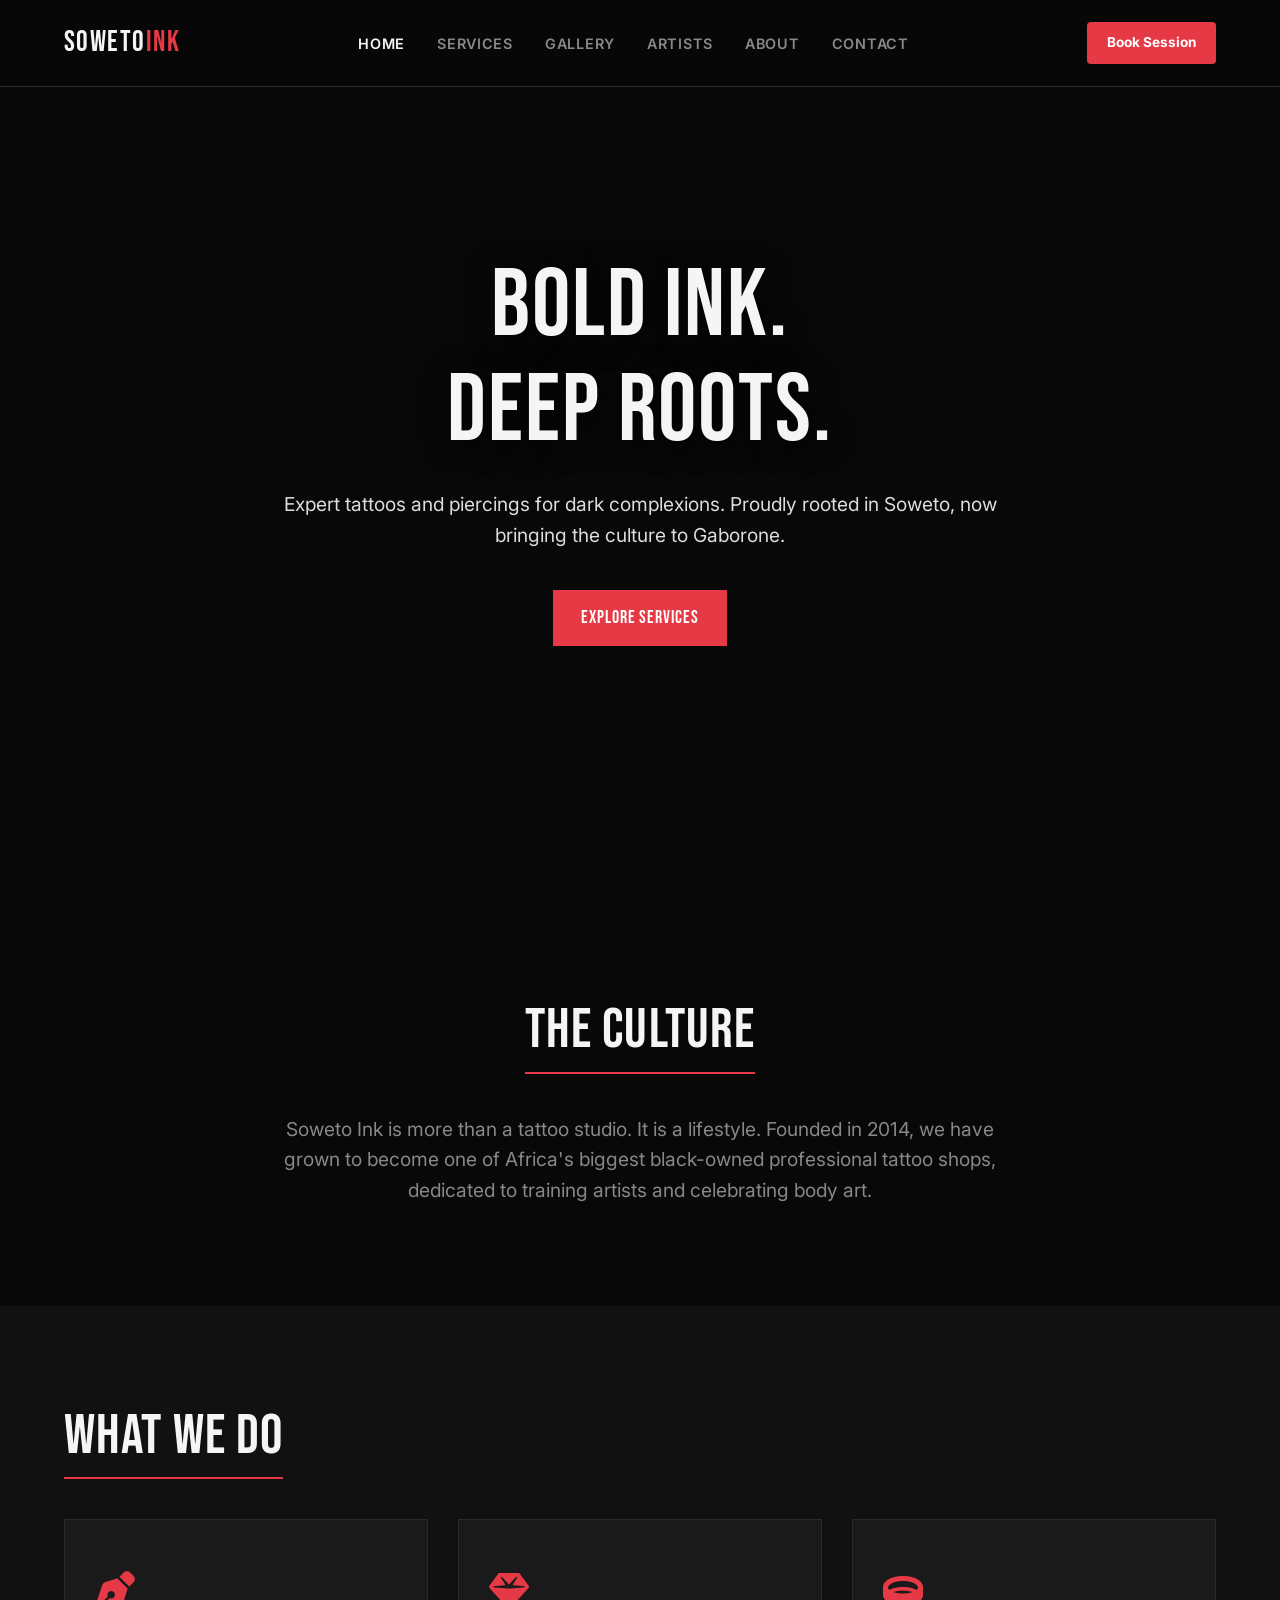
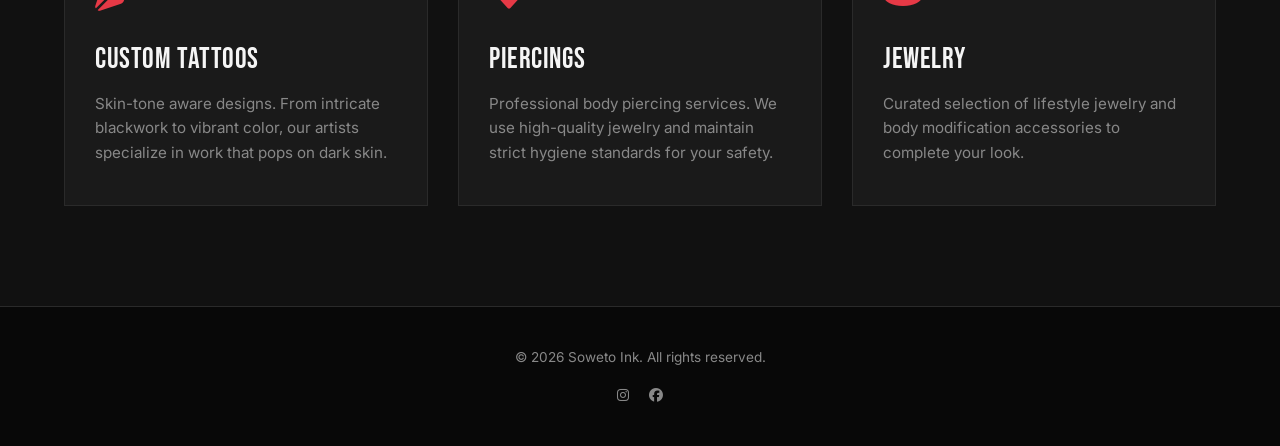
<file: index.html>
<!DOCTYPE html>
<html lang="en">
<head>
    <meta charset="UTF-8">
    <meta name="viewport" content="width=device-width, initial-scale=1.0">
    <title>Soweto Ink | Tattoo & Lifestyle</title>
    <link rel="stylesheet" href="style.css">
    <!-- Google Fonts -->
    <link rel="preconnect" href="https://fonts.googleapis.com">
    <link rel="preconnect" href="https://fonts.gstatic.com" crossorigin>
    <link href="https://fonts.googleapis.com/css2?family=Bebas+Neue&family=Inter:wght@400;600;700&display=swap" rel="stylesheet">
    <link rel="stylesheet" href="https://cdnjs.cloudflare.com/ajax/libs/font-awesome/6.4.0/css/all.min.css">
</head>
<body>

    <header>
        <div class="container nav-container">
            <a href="index.html" class="logo">SOWETO<span>INK</span></a>
            <nav class="nav-links">
                <a href="index.html" class="active">Home</a>
                <a href="services.html">Services</a>
                   <a href="gallery.html">Gallery</a>
                   <a href="artists.html">Artists</a>
                <a href="about.html">About</a>
                <a href="contact.html">Contact</a>
            </nav>
            <a href="contact.html" class="nav-cta">Book Session</a>
            <div class="mobile-menu-btn"><i class="fas fa-bars"></i></div>
        </div>
    </header>

    <!-- HERO SECTION WITH VIDEO -->
    <section class="hero">
        <!-- Placeholder video URL. Replace with actual tattoo footage. -->
        <video autoplay muted loop playsinline poster="https://images.unsplash.com/photo-1598371839696-5c5bb00bdc28?ixlib=rb-4.0.3&auto=format&fit=crop&w=1920&q=80">
            <source src="https://cdn.pixabay.com/video/2021/10/05/91621-632359570_large.mp4" type="video/mp4">
        </video>
        <div class="hero-overlay"></div>
        <div class="hero-content">
            <h1>BOLD INK.<br>DEEP ROOTS.</h1>
            <p>Expert tattoos and piercings for dark complexions. Proudly rooted in Soweto, now bringing the culture to Gaborone.</p>
            <a href="services.html" class="btn">Explore Services</a>
        </div>
    </section>

    <!-- INTRO SECTION -->
    <section>
        <div class="container" style="text-align: center; max-width: 800px;">
            <h2 class="section-title">The Culture</h2>
            <p style="font-size: 1.2rem; color: var(--text-muted);">Soweto Ink is more than a tattoo studio. It is a lifestyle. Founded in 2014, we have grown to become one of Africa's biggest black-owned professional tattoo shops, dedicated to training artists and celebrating body art.</p>
        </div>
    </section>

    <!-- QUICK SERVICES -->
    <section class="section-dark">
        <div class="container">
            <h2 class="section-title">What We Do</h2>
            <div class="services-grid">
                <div class="service-card">
                    <div class="service-icon"><i class="fas fa-pen-nib"></i></div>
                    <h3>Custom Tattoos</h3>
                    <p>Skin-tone aware designs. From intricate blackwork to vibrant color, our artists specialize in work that pops on dark skin.</p>
                </div>
                <div class="service-card">
                    <div class="service-icon"><i class="fas fa-gem"></i></div>
                    <h3>Piercings</h3>
                    <p>Professional body piercing services. We use high-quality jewelry and maintain strict hygiene standards for your safety.</p>
                </div>
                <div class="service-card">
                    <div class="service-icon"><i class="fas fa-ring"></i></div>
                    <h3>Jewelry</h3>
                    <p>Curated selection of lifestyle jewelry and body modification accessories to complete your look.</p>
                </div>
            </div>
        </div>
    </section>

    <footer>
        <div class="container">
            <p>&copy; 2026 Soweto Ink. All rights reserved.</p>
            <div class="socials">
                <a href="#"><i class="fab fa-instagram"></i></a>
                <a href="#"><i class="fab fa-facebook"></i></a>
            </div>
        </div>
    </footer>

</body>
</html>
</file>
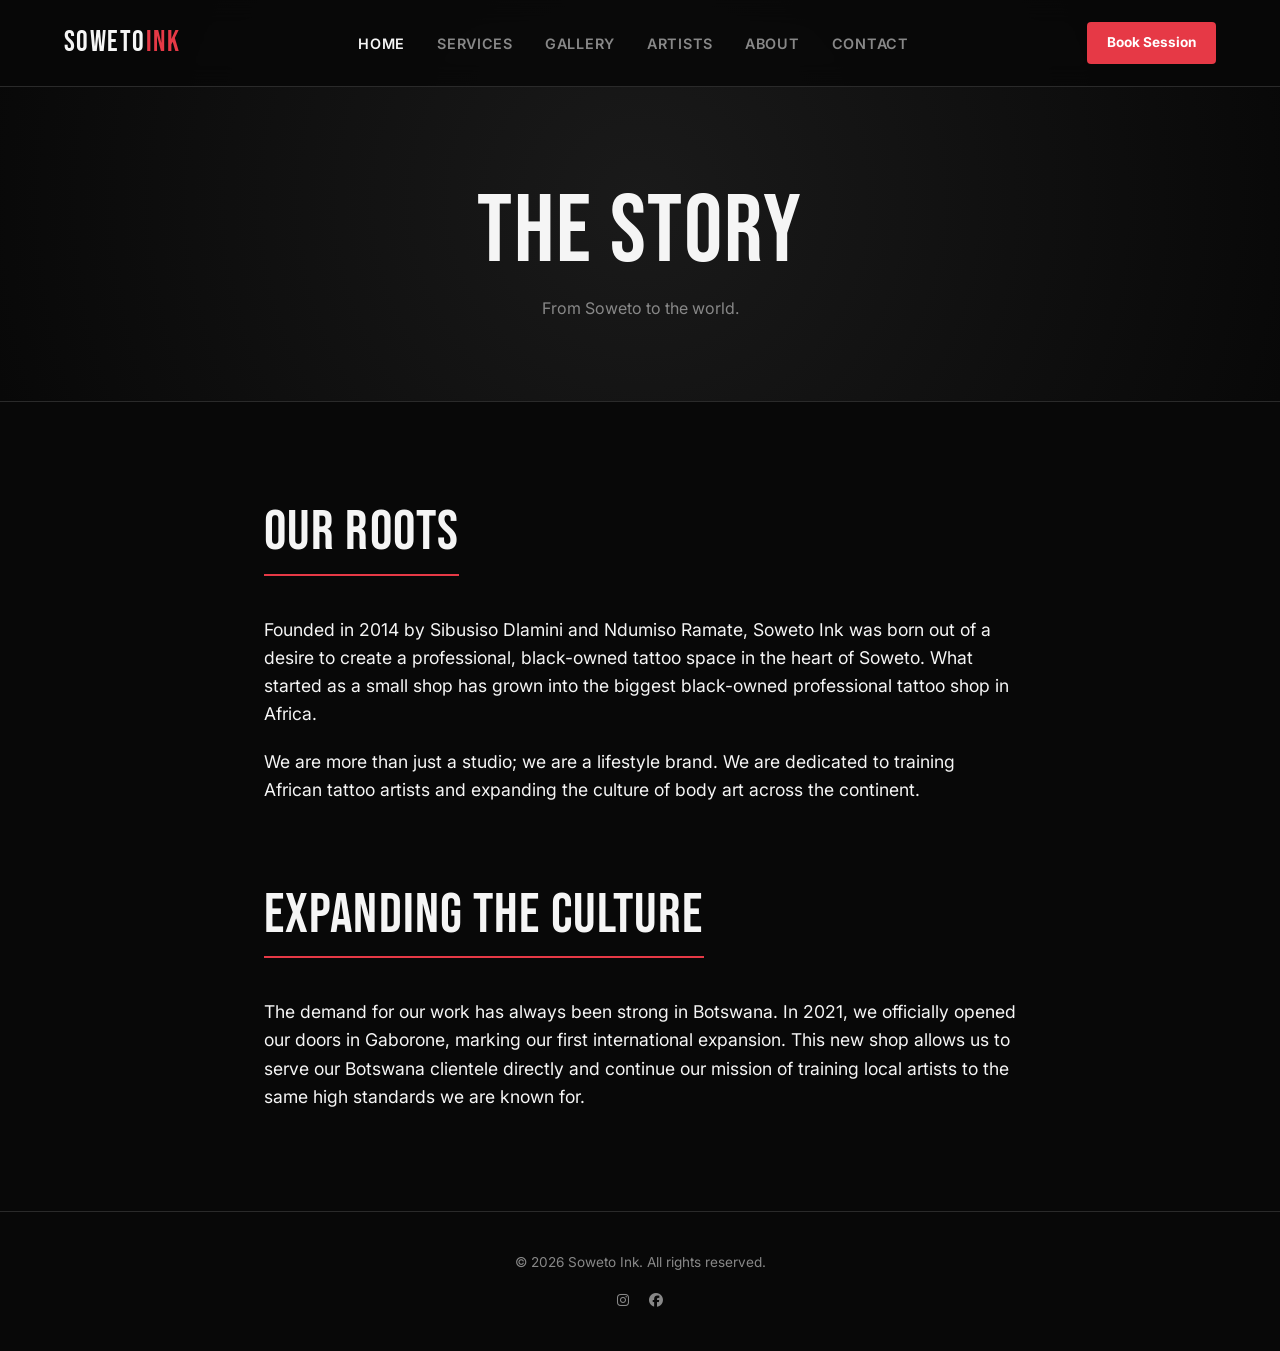
<file: about.html>
<!DOCTYPE html>
<html lang="en">
<head>
    <meta charset="UTF-8">
    <meta name="viewport" content="width=device-width, initial-scale=1.0">
    <title>About | Soweto Ink</title>
    <link rel="stylesheet" href="style.css">
    <link rel="preconnect" href="https://fonts.googleapis.com">
    <link rel="preconnect" href="https://fonts.gstatic.com" crossorigin>
    <link href="https://fonts.googleapis.com/css2?family=Bebas+Neue&family=Inter:wght@400;600;700&display=swap" rel="stylesheet">
    <link rel="stylesheet" href="https://cdnjs.cloudflare.com/ajax/libs/font-awesome/6.4.0/css/all.min.css">
</head>
<body>

    <header>
        <div class="container nav-container">
            <a href="index.html" class="logo">SOWETO<span>INK</span></a>
              <nav class="nav-links">
                <a href="index.html" class="active">Home</a>
                <a href="services.html">Services</a>
                   <a href="gallery.html">Gallery</a>
                   <a href="artists.html">Artists</a>
                <a href="about.html">About</a>
                <a href="contact.html">Contact</a>
            </nav>
            <a href="contact.html" class="nav-cta">Book Session</a>
            <div class="mobile-menu-btn"><i class="fas fa-bars"></i></div>
        </div>
    </header>

    <div class="page-header">
        <div class="container">
            <h1>THE STORY</h1>
            <p style="color: var(--text-muted); margin-top: 10px;">From Soweto to the world.</p>
        </div>
    </div>

    <section>
        <div class="container" style="max-width: 800px;">
            <h2 class="section-title">Our Roots</h2>
            <p style="margin-bottom: 20px; font-size: 1.1rem;">Founded in 2014 by Sibusiso Dlamini and Ndumiso Ramate, Soweto Ink was born out of a desire to create a professional, black-owned tattoo space in the heart of Soweto. What started as a small shop has grown into the biggest black-owned professional tattoo shop in Africa.</p>
            <p style="margin-bottom: 20px; font-size: 1.1rem;">We are more than just a studio; we are a lifestyle brand. We are dedicated to training African tattoo artists and expanding the culture of body art across the continent.</p>
            
            <h2 class="section-title" style="margin-top: 60px;">Expanding the Culture</h2>
            <p style="font-size: 1.1rem;">The demand for our work has always been strong in Botswana. In 2021, we officially opened our doors in Gaborone, marking our first international expansion. This new shop allows us to serve our Botswana clientele directly and continue our mission of training local artists to the same high standards we are known for.</p>
        </div>
    </section>

    <footer>
        <div class="container">
            <p>&copy; 2026 Soweto Ink. All rights reserved.</p>
            <div class="socials">
                <a href="#"><i class="fab fa-instagram"></i></a>
                <a href="#"><i class="fab fa-facebook"></i></a>
            </div>
        </div>
    </footer>

</body>
</html>
</file>
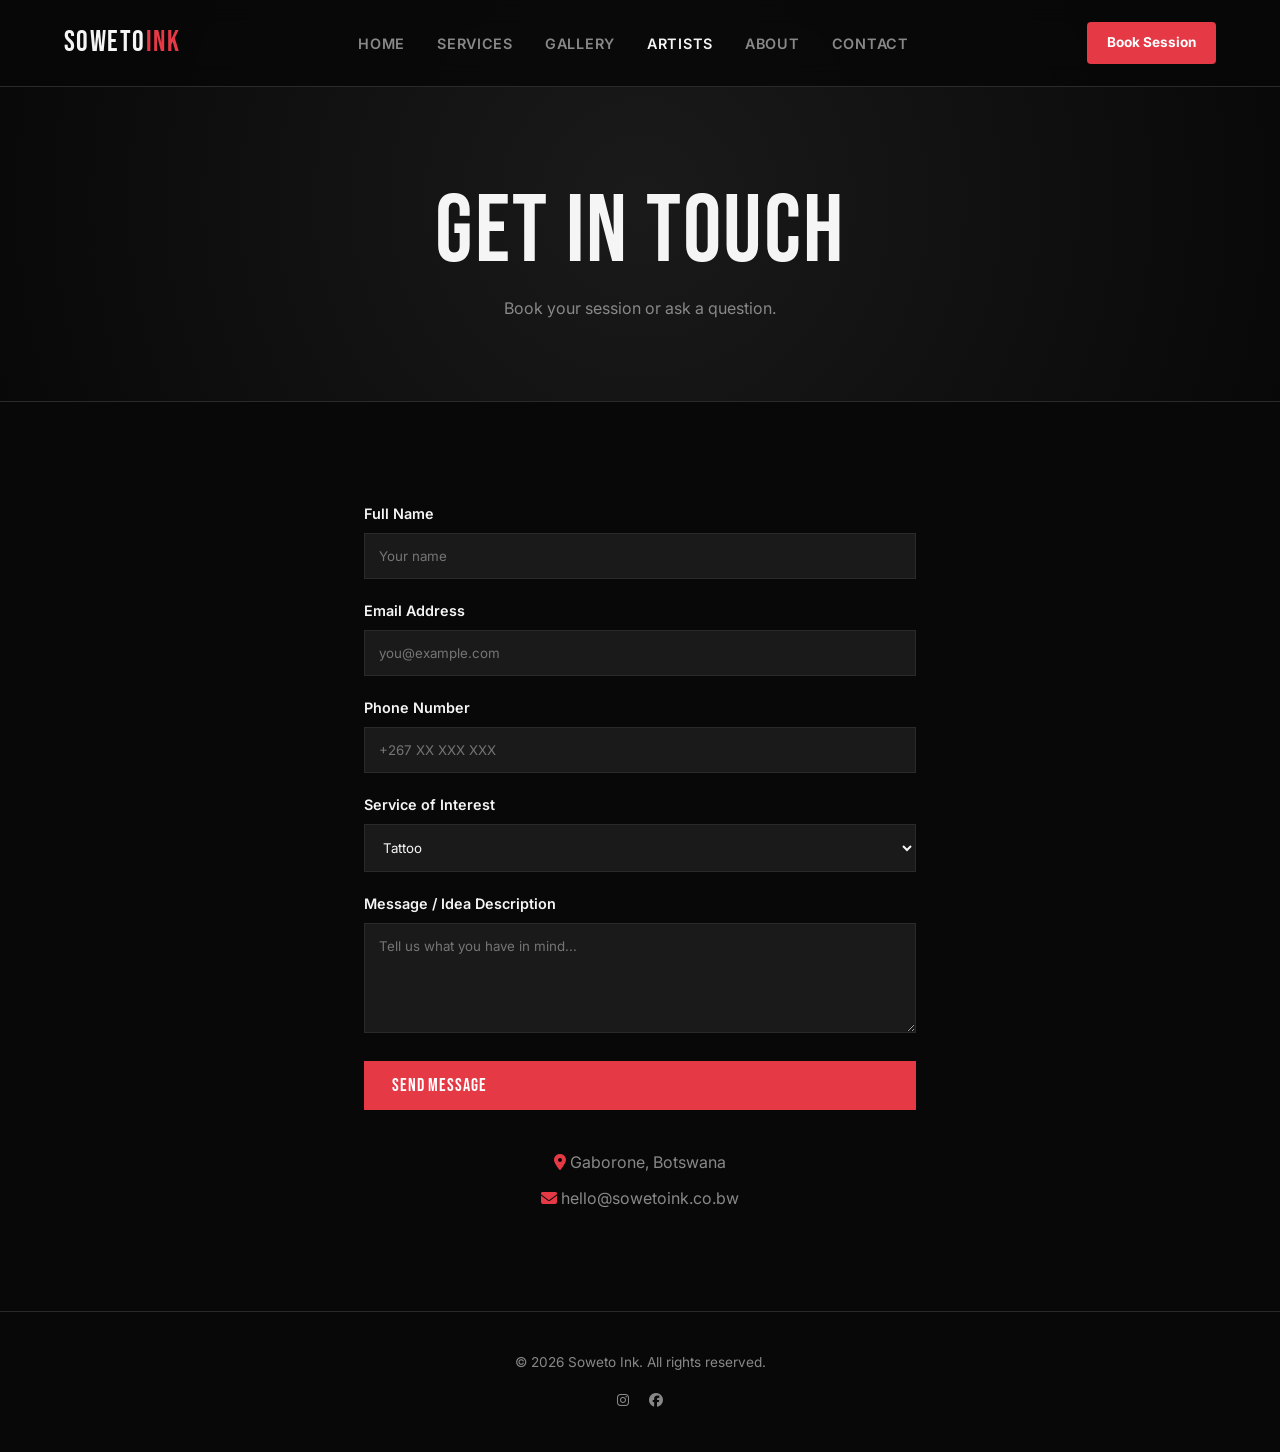
<file: contact.html>
<!DOCTYPE html>
<html lang="en">
<head>
    <meta charset="UTF-8">
    <meta name="viewport" content="width=device-width, initial-scale=1.0">
    <title>Contact | Soweto Ink</title>
    <link rel="stylesheet" href="style.css">
    <link rel="preconnect" href="https://fonts.googleapis.com">
    <link rel="preconnect" href="https://fonts.gstatic.com" crossorigin>
    <link href="https://fonts.googleapis.com/css2?family=Bebas+Neue&family=Inter:wght@400;600;700&display=swap" rel="stylesheet">
    <link rel="stylesheet" href="https://cdnjs.cloudflare.com/ajax/libs/font-awesome/6.4.0/css/all.min.css">
</head>
<body>

    <header>
        <div class="container nav-container">
            <a href="index.html" class="logo">SOWETO<span>INK</span></a>
            <nav class="nav-links">
                <a href="index.html">Home</a>
                <a href="services.html">Services</a>
                <a href="gallery.html">Gallery</a>
                <a href="artists.html" class="active">Artists</a>
                <a href="about.html">About</a>
                <a href="contact.html">Contact</a>
            </nav>
            <a href="contact.html" class="nav-cta">Book Session</a>
            <div class="mobile-menu-btn"><i class="fas fa-bars"></i></div>
        </div>
    </header>

    <div class="page-header">
        <div class="container">
            <h1>GET IN TOUCH</h1>
            <p style="color: var(--text-muted); margin-top: 10px;">Book your session or ask a question.</p>
        </div>
    </div>

    <section>
        <div class="container" style="max-width: 600px;">
            <form action="#" method="POST">
                <div class="form-group">
                    <label>Full Name</label>
                    <input type="text" placeholder="Your name" required>
                </div>
                <div class="form-group">
                    <label>Email Address</label>
                    <input type="email" placeholder="you@example.com" required>
                </div>
                <div class="form-group">
                    <label>Phone Number</label>
                    <input type="tel" placeholder="+267 XX XXX XXX" required>
                </div>
                <div class="form-group">
                    <label>Service of Interest</label>
                    <select style="width: 100%; padding: 14px; background: var(--surface-light); border: 1px solid var(--border); color: var(--text); font-family: var(--font-body);">
                        <option>Tattoo</option>
                        <option>Piercing</option>
                        <option>Jewelry / Other</option>
                    </select>
                </div>
                <div class="form-group">
                    <label>Message / Idea Description</label>
                    <textarea rows="5" placeholder="Tell us what you have in mind..." required></textarea>
                </div>
                <button type="submit" class="btn" style="width: 100%;">Send Message</button>
            </form>
            
            <div style="margin-top: 40px; text-align: center; color: var(--text-muted);">
                <p><i class="fas fa-map-marker-alt text-accent"></i> Gaborone, Botswana</p>
                <p style="margin-top: 10px;"><i class="fas fa-envelope text-accent"></i> hello@sowetoink.co.bw</p>
            </div>
        </div>
    </section>

    <footer>
        <div class="container">
            <p>&copy; 2026 Soweto Ink. All rights reserved.</p>
            <div class="socials">
                <a href="#"><i class="fab fa-instagram"></i></a>
                <a href="#"><i class="fab fa-facebook"></i></a>
            </div>
        </div>
    </footer>

</body>
</html>
</file>
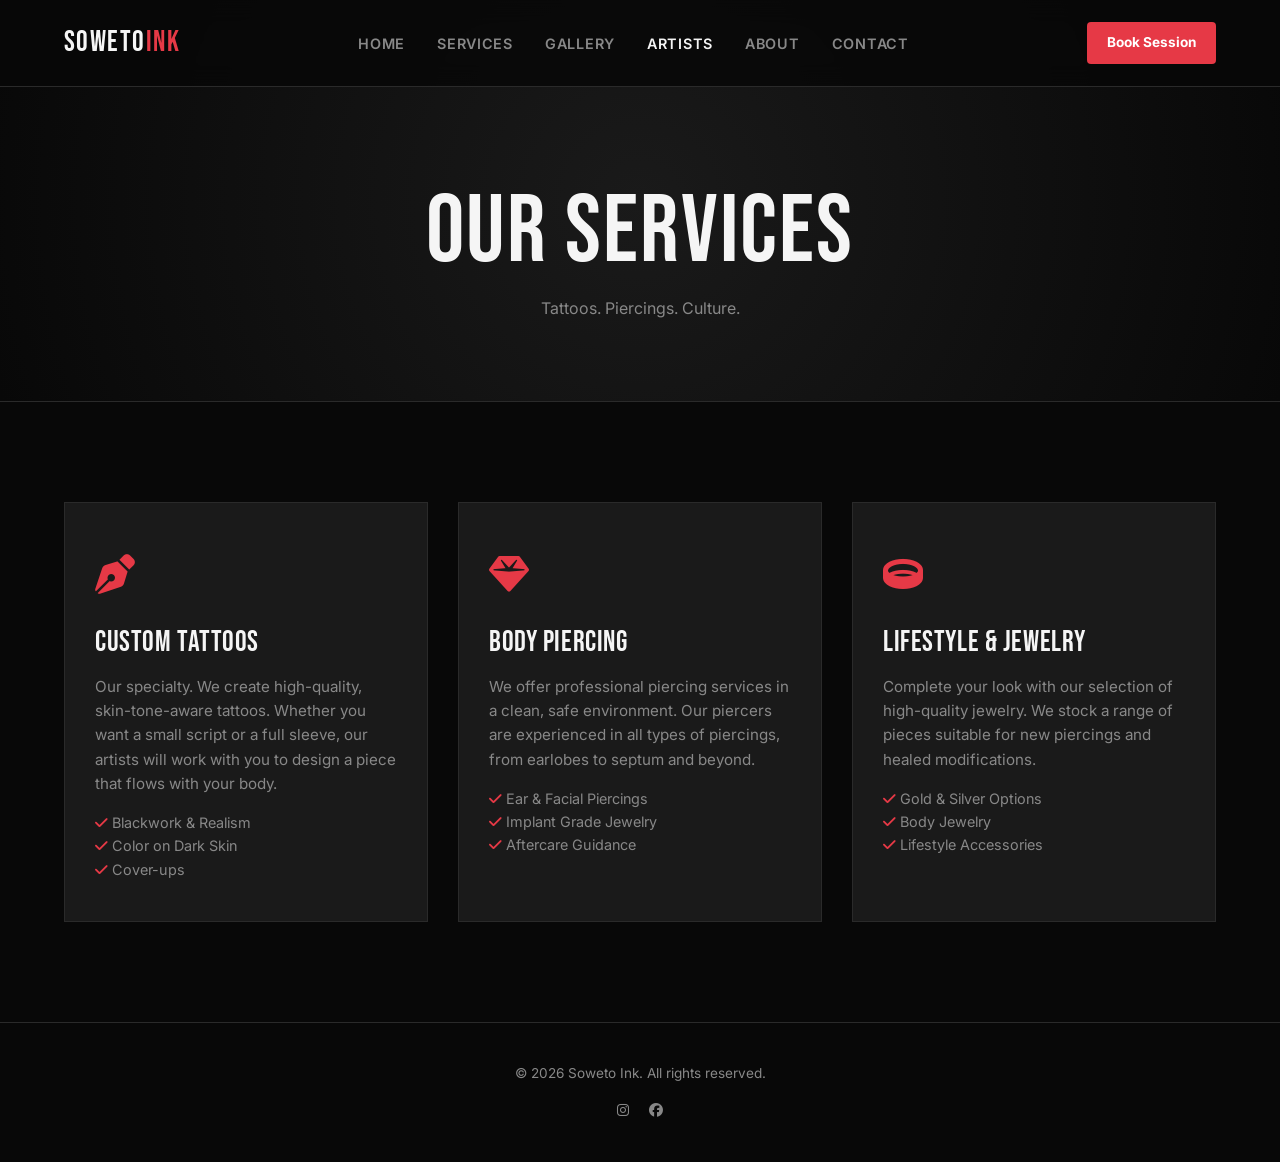
<file: services.html>
<!DOCTYPE html>
<html lang="en">
<head>
    <meta charset="UTF-8">
    <meta name="viewport" content="width=device-width, initial-scale=1.0">
    <title>Services | Soweto Ink</title>
    <link rel="stylesheet" href="style.css">
    <link rel="preconnect" href="https://fonts.googleapis.com">
    <link rel="preconnect" href="https://fonts.gstatic.com" crossorigin>
    <link href="https://fonts.googleapis.com/css2?family=Bebas+Neue&family=Inter:wght@400;600;700&display=swap" rel="stylesheet">
    <link rel="stylesheet" href="https://cdnjs.cloudflare.com/ajax/libs/font-awesome/6.4.0/css/all.min.css">
</head>
<body>

    <header>
        <div class="container nav-container">
            <a href="index.html" class="logo">SOWETO<span>INK</span></a>
            <nav class="nav-links">
                <a href="index.html">Home</a>
                <a href="services.html">Services</a>
                <a href="gallery.html">Gallery</a>
                <a href="artists.html" class="active">Artists</a>
                <a href="about.html">About</a>
                <a href="contact.html">Contact</a>
            </nav>
            <a href="contact.html" class="nav-cta">Book Session</a>
            <div class="mobile-menu-btn"><i class="fas fa-bars"></i></div>
        </div>
    </header>

    <div class="page-header">
        <div class="container">
            <h1>OUR SERVICES</h1>
            <p style="color: var(--text-muted); margin-top: 10px;">Tattoos. Piercings. Culture.</p>
        </div>
    </div>

    <section>
        <div class="container">
            <div class="services-grid">
                <!-- Tattoos -->
                <div class="service-card">
                    <div class="service-icon"><i class="fas fa-pen-nib"></i></div>
                    <h3>Custom Tattoos</h3>
                    <p>Our specialty. We create high-quality, skin-tone-aware tattoos. Whether you want a small script or a full sleeve, our artists will work with you to design a piece that flows with your body.</p>
                    <ul style="margin-top: 15px; color: var(--text-muted); font-size: 0.9rem;">
                        <li><i class="fas fa-check text-accent"></i> Blackwork & Realism</li>
                        <li><i class="fas fa-check text-accent"></i> Color on Dark Skin</li>
                        <li><i class="fas fa-check text-accent"></i> Cover-ups</li>
                    </ul>
                </div>
                <!-- Piercings -->
                <div class="service-card">
                    <div class="service-icon"><i class="fas fa-gem"></i></div>
                    <h3>Body Piercing</h3>
                    <p>We offer professional piercing services in a clean, safe environment. Our piercers are experienced in all types of piercings, from earlobes to septum and beyond.</p>
                    <ul style="margin-top: 15px; color: var(--text-muted); font-size: 0.9rem;">
                        <li><i class="fas fa-check text-accent"></i> Ear & Facial Piercings</li>
                        <li><i class="fas fa-check text-accent"></i> Implant Grade Jewelry</li>
                        <li><i class="fas fa-check text-accent"></i> Aftercare Guidance</li>
                    </ul>
                </div>
                <!-- Jewelry -->
                <div class="service-card">
                    <div class="service-icon"><i class="fas fa-ring"></i></div>
                    <h3>Lifestyle & Jewelry</h3>
                    <p>Complete your look with our selection of high-quality jewelry. We stock a range of pieces suitable for new piercings and healed modifications.</p>
                    <ul style="margin-top: 15px; color: var(--text-muted); font-size: 0.9rem;">
                        <li><i class="fas fa-check text-accent"></i> Gold & Silver Options</li>
                        <li><i class="fas fa-check text-accent"></i> Body Jewelry</li>
                        <li><i class="fas fa-check text-accent"></i> Lifestyle Accessories</li>
                    </ul>
                </div>
            </div>
        </div>
    </section>

    <footer>
        <div class="container">
            <p>&copy; 2026 Soweto Ink. All rights reserved.</p>
            <div class="socials">
                <a href="#"><i class="fab fa-instagram"></i></a>
                <a href="#"><i class="fab fa-facebook"></i></a>
            </div>
        </div>
    </footer>

</body>
</html>
</file>
<file: style.css>
/* =========================================
   SOWETO INK — Shared Design System
   Dark / Gritty / Premium
========================================= */
:root {
    --bg: #080808;
    --surface: #111111;
    --surface-light: #1A1A1A;
    --text: #F5F5F5;
    --text-muted: #888888;
    --accent: #E63946; /* Signal Red */
    --accent-hover: #C1121F;
    --border: #2A2A2A;
    --font-display: 'Bebas Neue', sans-serif; /* Bold, tattoo-style font */
    --font-body: 'Inter', sans-serif;
    --transition: all 0.3s ease;
}

* { margin: 0; padding: 0; box-sizing: border-box; }
html { scroll-behavior: smooth; }
body {
    font-family: var(--font-body);
    background-color: var(--bg);
    color: var(--text);
    line-height: 1.6;
    -webkit-font-smoothing: antialiased;
    overflow-x: hidden;
}
a { text-decoration: none; color: inherit; transition: var(--transition); }
ul { list-style: none; }
img { max-width: 100%; display: block; }
.container { max-width: 1200px; margin: 0 auto; padding: 0 24px; }

/* Typography */
h1, h2, h3, h4 {
    font-family: var(--font-display);
    font-weight: 400;
    line-height: 1.1;
    letter-spacing: 0.02em;
}
h1 { font-size: clamp(3rem, 8vw, 6rem); }
h2 { font-size: clamp(2rem, 5vw, 3.5rem); }
h3 { font-size: 1.8rem; }
.section-title {
    margin-bottom: 40px;
    border-bottom: 2px solid var(--accent);
    padding-bottom: 10px;
    display: inline-block;
}
.text-accent { color: var(--accent); }
.text-muted { color: var(--text-muted); }

/* Buttons */
.btn {
    display: inline-flex;
    align-items: center;
    gap: 8px;
    padding: 14px 28px;
    background: var(--accent);
    color: #fff;
    font-family: var(--font-display);
    font-size: 1.1rem;
    letter-spacing: 0.05em;
    border: none;
    cursor: pointer;
    transition: var(--transition);
    text-transform: uppercase;
}
.btn:hover { background: var(--accent-hover); transform: translateY(-2px); }
.btn-outline {
    background: transparent;
    border: 2px solid var(--text);
    color: var(--text);
}
.btn-outline:hover { background: var(--text); color: var(--bg); }

/* Header */
header {
    position: fixed;
    top: 0; left: 0; right: 0;
    z-index: 1000;
    padding: 20px 0;
    background: rgba(8, 8, 8, 0.85);
    backdrop-filter: blur(12px);
    border-bottom: 1px solid var(--border);
}
.nav-container {
    display: flex;
    justify-content: space-between;
    align-items: center;
}
.logo {
    font-family: var(--font-display);
    font-size: 1.8rem;
    letter-spacing: 0.05em;
}
.logo span { color: var(--accent); }
.nav-links { display: flex; gap: 32px; }
.nav-links a {
    font-size: 0.9rem;
    font-weight: 600;
    text-transform: uppercase;
    letter-spacing: 0.05em;
    color: var(--text-muted);
}
.nav-links a:hover, .nav-links a.active { color: var(--text); }
.nav-cta {
    background: var(--accent);
    color: #fff;
    padding: 10px 20px;
    font-weight: 700;
    border-radius: 4px;
    font-size: 0.85rem;
}
.nav-cta:hover { background: var(--accent-hover); }
.mobile-menu-btn { display: none; font-size: 1.5rem; cursor: pointer; }

/* --- HERO SECTION WITH VIDEO --- */
.hero {
    position: relative;
    height: 100vh;
    display: flex;
    align-items: center;
    justify-content: center;
    text-align: center;
    overflow: hidden;
}
.hero video {
    position: absolute;
    top: 50%; left: 50%;
    min-width: 100%; min-height: 100%;
    width: auto; height: auto;
    transform: translateX(-50%) translateY(-50%);
    object-fit: cover;
    z-index: -2;
    filter: brightness(0.4) saturate(1.2);
}
.hero-overlay {
    position: absolute;
    inset: 0;
    background: linear-gradient(180deg, rgba(8,8,8,0.2) 0%, rgba(8,8,8,0.9) 100%);
    z-index: -1;
}
.hero-content { position: relative; z-index: 2; max-width: 800px; padding: 0 24px; }
.hero h1 { margin-bottom: 24px; text-shadow: 0 4px 30px rgba(0,0,0,0.8); }
.hero p { font-size: 1.2rem; color: #DDD; margin-bottom: 40px; }

/* Sections */
section { padding: 100px 0; }
.section-dark { background: var(--surface); }

/* Services Grid */
.services-grid {
    display: grid;
    grid-template-columns: repeat(auto-fit, minmax(300px, 1fr));
    gap: 30px;
}
.service-card {
    background: var(--surface-light);
    padding: 40px 30px;
    border: 1px solid var(--border);
    transition: var(--transition);
    position: relative;
}
.service-card:hover {
    border-color: var(--accent);
    transform: translateY(-8px);
    box-shadow: 0 20px 40px rgba(0,0,0,0.5);
}
.service-icon { font-size: 2.5rem; color: var(--accent); margin-bottom: 20px; }
.service-card h3 { margin-bottom: 16px; }
.service-card p { color: var(--text-muted); font-size: 0.95rem; }

/* Footer */
footer {
    padding: 40px 0;
    border-top: 1px solid var(--border);
    text-align: center;
    font-size: 0.85rem;
    color: var(--text-muted);
}
footer .socials { margin-top: 16px; display: flex; justify-content: center; gap: 20px; }
footer .socials a:hover { color: var(--accent); }

/* Page Header (for subpages) */
.page-header {
    padding: 180px 0 80px;
    text-align: center;
    border-bottom: 1px solid var(--border);
    background: radial-gradient(circle at center, var(--surface-light) 0%, var(--bg) 100%);
}

/* Contact Form */
.form-group { margin-bottom: 20px; }
.form-group label { display: block; margin-bottom: 8px; font-weight: 600; font-size: 0.9rem; }
.form-group input, .form-group textarea {
    width: 100%;
    padding: 14px;
    background: var(--surface-light);
    border: 1px solid var(--border);
    color: var(--text);
    font-family: var(--font-body);
    outline: none;
    transition: var(--transition);
}
.form-group input:focus, .form-group textarea:focus { border-color: var(--accent); }

/* Mobile */
@media (max-width: 768px) {
    .nav-links { display: none; }
    .mobile-menu-btn { display: block; }
    .hero h1 { font-size: 3rem; }
    section { padding: 60px 0; }
}
/* =========================================
   GALLERY PAGE
========================================= */
.gallery-section { padding: 60px 0; }
.gallery-grid {
    display: grid;
    grid-template-columns: repeat(auto-fill, minmax(280px, 1fr));
    gap: 20px;
    margin-bottom: 60px;
}
.gallery-item {
    position: relative;
    border-radius: 4px;
    overflow: hidden;
    aspect-ratio: 3 / 4; /* Portrait orientation for tattoo/piercing shots */
    border: 1px solid var(--border);
    cursor: pointer;
}
.gallery-item img {
    width: 100%;
    height: 100%;
    object-fit: cover;
    transition: transform 0.5s ease, filter 0.5s ease;
    filter: grayscale(20%) contrast(1.1);
}
.gallery-item:hover img {
    transform: scale(1.05);
    filter: grayscale(0%) contrast(1.1);
}
.gallery-overlay {
    position: absolute;
    inset: 0;
    background: linear-gradient(to top, rgba(0,0,0,0.9) 0%, transparent 50%);
    opacity: 0;
    transition: var(--transition);
    display: flex;
    align-items: flex-end;
    padding: 20px;
}
.gallery-item:hover .gallery-overlay { opacity: 1; }
.gallery-overlay h4 {
    color: var(--text);
    font-family: var(--font-display);
    font-size: 1.2rem;
    letter-spacing: 0.05em;
}
.gallery-overlay span {
    display: block;
    font-family: var(--font-body);
    font-size: 0.8rem;
    color: var(--accent);
    text-transform: uppercase;
    font-weight: 700;
}

/* =========================================
   ARTISTS PAGE
========================================= */
.artists-grid {
    display: grid;
    grid-template-columns: repeat(auto-fit, minmax(320px, 1fr));
    gap: 30px;
    margin-top: 40px;
}
.artist-card {
    background: var(--surface-light);
    border: 1px solid var(--border);
    transition: var(--transition);
    overflow: hidden;
}
.artist-card:hover {
    border-color: var(--accent);
    transform: translateY(-5px);
}
.artist-img-wrap {
    width: 100%;
    aspect-ratio: 1 / 1;
    overflow: hidden;
    border-bottom: 1px solid var(--border);
}
.artist-img-wrap img {
    width: 100%;
    height: 100%;
    object-fit: cover;
    transition: var(--transition);
    filter: grayscale(100%);
}
.artist-card:hover .artist-img-wrap img {
    filter: grayscale(0%);
    transform: scale(1.03);
}
.artist-info {
    padding: 24px;
}
.artist-info h3 {
    font-size: 2rem;
    margin-bottom: 4px;
}
.artist-role {
    font-size: 0.8rem;
    color: var(--accent);
    text-transform: uppercase;
    font-weight: 700;
    letter-spacing: 0.1em;
    margin-bottom: 16px;
    display: block;
}
.artist-info p {
    color: var(--text-muted);
    font-size: 0.9rem;
    margin-bottom: 20px;
}
.artist-contact {
    display: flex;
    flex-direction: column;
    gap: 8px;
    padding-top: 16px;
    border-top: 1px solid var(--border);
}
.artist-contact a {
    display: flex;
    align-items: center;
    gap: 10px;
    font-size: 0.85rem;
    color: var(--text);
    font-weight: 600;
}
.artist-contact a:hover { color: var(--accent); }
.artist-contact i { color: var(--text-muted); width: 16px; }
</file>
